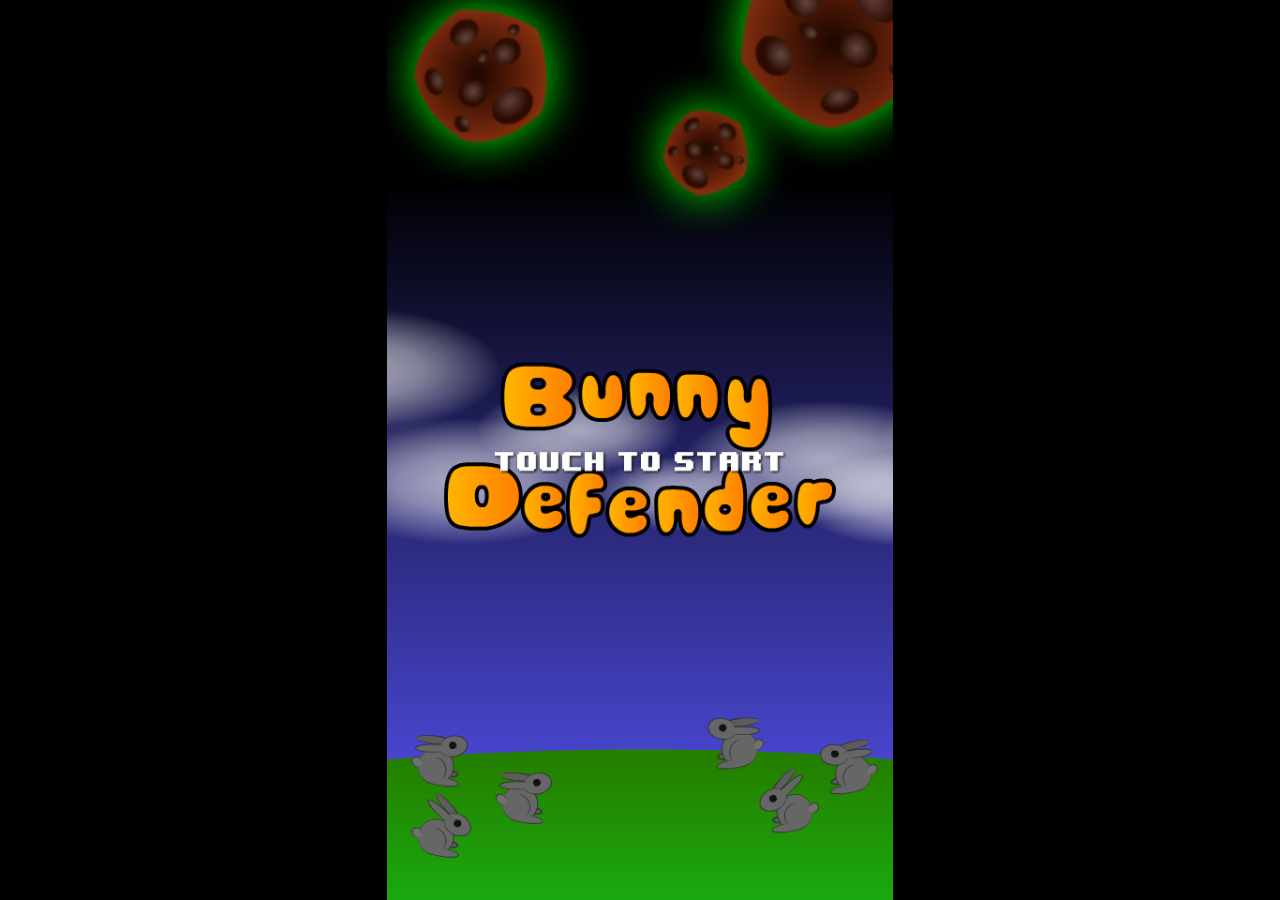
<file: bunnyDefender/bunny-defender-master/index.html>
<!DOCTYPE HTML>
<html>
<head>
	<meta charset="utf-8">
    <meta name="mobile-web-app-capable" content="yes">
    <meta name="viewport" content="width=device-width">
    <link rel="icon" sizes="196x196" href="bunny.png">
	<title>Bunny Defender</title>
    <script src="libs/phaser.js"></script>
	<style>
		body {
			padding: 0;
			margin: 0;
			background-color: #000000;
		}
	</style>
</head>
<body>
    <div id="gameContainer"></div>
    <!-- Development version -->
    <script src="js/all.js"></script>
    <!-- Deployment version
    <script src="js/all.min.js"></script>
    -->
</body>
</html>
</file>
